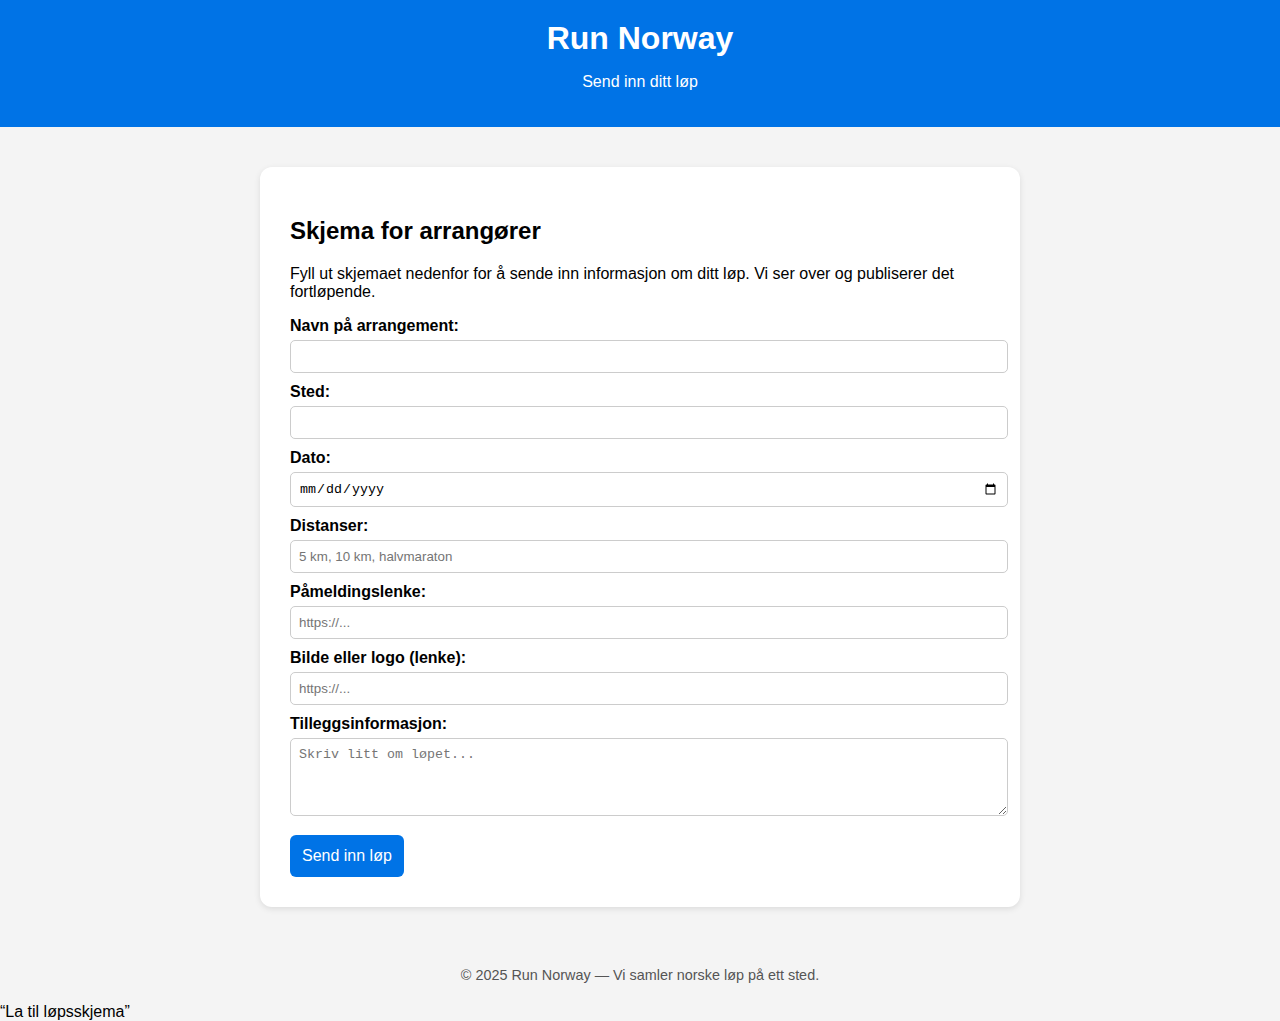
<file: submit-race.html>
<!DOCTYPE html>
<html lang="no">
<head>
  <meta charset="UTF-8">
  <meta name="viewport" content="width=device-width, initial-scale=1.0">
  <title>Send inn ditt løp | Run Norway</title>
  <style>
    body {
      font-family: Arial, sans-serif;
      background: #f4f4f4;
      margin: 0;
      padding: 0;
    }

    header {
      background: #0073e6;
      color: white;
      text-align: center;
      padding: 20px;
    }

    h1 {
      margin: 0;
    }

    section {
      max-width: 700px;
      margin: 40px auto;
      background: #fff;
      padding: 30px;
      border-radius: 12px;
      box-shadow: 0 2px 6px rgba(0, 0, 0, 0.1);
    }

    label {
      display: block;
      margin-top: 10px;
      font-weight: bold;
    }

    input, textarea {
      width: 100%;
      padding: 8px;
      margin-top: 5px;
      border: 1px solid #ccc;
      border-radius: 5px;
    }

    button {
      background: #0073e6;
      color: white;
      border: none;
      border-radius: 6px;
      padding: 12px;
      margin-top: 15px;
      cursor: pointer;
      font-size: 1em;
    }

    button:hover {
      background: #005bb5;
    }

    footer {
      text-align: center;
      font-size: 0.9em;
      padding: 20px;
      color: #555;
    }
  </style>
</head>
<body>

  <header>
    <h1>Run Norway</h1>
    <p>Send inn ditt løp</p>
  </header>

  <section id="submit-race">
    <h2>Skjema for arrangører</h2>
    <p>Fyll ut skjemaet nedenfor for å sende inn informasjon om ditt løp. Vi ser over og publiserer det fortløpende.</p>

    <!-- 🔹 BYTT UT action-lenken med din egen Google Forms "formResponse"-lenke -->
    <form action="https://docs.google.com/forms/d/e/1FAIpQLSeXXXXXX/formResponse" method="POST" target="_blank">

      <!-- 🔹 BYTT UT entry-kodene (entry.111111 osv.) med dine faktiske Google Forms ID-er -->
      <label for="navn">Navn på arrangement:</label>
      <input id="navn" name="entry.1111111111" type="text" required>

      <label for="sted">Sted:</label>
      <input id="sted" name="entry.2222222222" type="text" required>

      <label for="dato">Dato:</label>
      <input id="dato" name="entry.3333333333" type="date" required>

      <label for="distanse">Distanser:</label>
      <input id="distanse" name="entry.4444444444" type="text" placeholder="5 km, 10 km, halvmaraton">

      <label for="paamelding">Påmeldingslenke:</label>
      <input id="paamelding" name="entry.5555555555" type="url" placeholder="https://...">

      <label for="bilde">Bilde eller logo (lenke):</label>
      <input id="bilde" name="entry.6666666666" type="url" placeholder="https://...">

      <label for="info">Tilleggsinformasjon:</label>
      <textarea id="info" name="entry.7777777777" rows="4" placeholder="Skriv litt om løpet..."></textarea>

      <button type="submit">Send inn løp</button>
    </form>
  </section>

  <footer>
    &copy; 2025 Run Norway — Vi samler norske løp på ett sted.
  </footer>

</body>
</html>
“La til løpsskjema”
</file>
